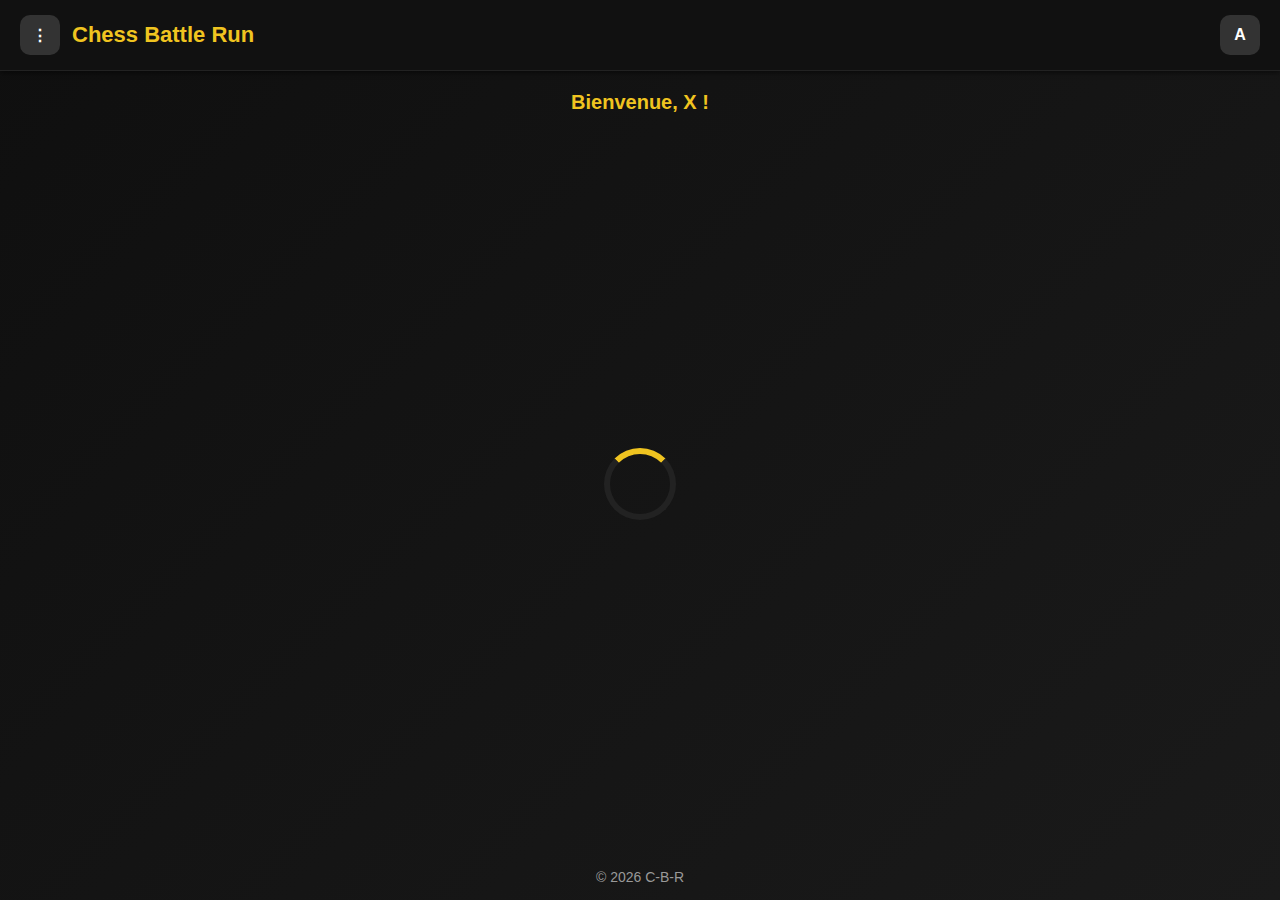
<file: index.html>
<!DOCTYPE html>
<html lang="fr">
<head>
<meta charset="UTF-8">
<meta name="viewport" content="width=device-width, initial-scale=1.0">
<title>Chess Battle Run</title>
<style>
/* ===== GLOBAL ===== */
body {
    margin: 0;
    font-family: 'Poppins', Arial, sans-serif;
    background: linear-gradient(135deg, #0f0f0f, #1a1a1a);
    color: white;
    display: flex;
    flex-direction: column;
    min-height: 100vh;
}

/* ===== HEADER ===== */
header {
    display: flex;
    justify-content: space-between;
    align-items: center;
    padding: 15px 20px;
    background: #111;
    border-bottom: 1px solid #222;
    box-shadow: 0 2px 5px rgba(0,0,0,0.5);
}

.left-header {
    display: flex;
    align-items: center;
    gap: 12px;
}

.logo {
    font-size: 22px;
    font-weight: bold;
    color: #f0c420;
}

.menu, .profile {
    width: 40px;
    height: 40px;
    border-radius: 10px;
    background: #333;
    cursor: pointer;
    display: flex;
    align-items: center;
    justify-content: center;
    font-weight: bold;
    transition: 0.3s;
}

.menu:hover, .profile:hover { background: #555; }

/* ===== PROFILE POPUP ===== */
.profile-popup {
    position: absolute;
    top: 65px;
    right: 20px;
    background: #1a1a1a;
    border: 1px solid #333;
    border-radius: 10px;
    padding: 15px;
    display: none;
    width: 220px;
    z-index: 999;
    box-shadow: 0 4px 15px rgba(0,0,0,0.6);
}

.profile-popup h3 { margin: 0 0 10px; color: #f0c420; font-size: 18px; }
.profile-popup button {
    margin-top: 10px;
    padding: 10px;
    width: 100%;
    background: #c62828;
    border: none;
    border-radius: 6px;
    color: white;
    cursor: pointer;
    transition: 0.3s;
}

.profile-popup button:hover { background: #e53935; }

/* ===== WELCOME MESSAGE ===== */
#welcomeMsg {
    text-align: center;
    font-size: 20px;
    margin: 20px 0;
    color: #f0c420;
    font-weight: bold;
}

/* ===== MAIN CONTAINER ===== */
.main-container {
    flex: 1;
    display: flex;
    justify-content: center;
    align-items: center;
    flex-direction: column;
    padding: 20px;
}

/* ===== SPINNER ===== */
.spinner {
    border: 6px solid #222;
    border-top: 6px solid #f0c420;
    border-radius: 50%;
    width: 60px;
    height: 60px;
    animation: spin 1s linear infinite;
    margin-bottom: 20px;
}

@keyframes spin {
    0% { transform: rotate(0deg); }
    100% { transform: rotate(360deg); }
}

/* ===== GAME CARDS ===== */
.container {
    display: none;
    flex-direction: column;
    gap: 20px;
    max-width: 600px;
    margin: 0 auto 40px auto;
    width: 90%;
    align-items: center; /* centre les cartes */
}

.game-card {
    background: #1f1f1f;
    border-radius: 15px;
    padding: 25px;
    width: 100%;
    max-width: 450px;
    box-shadow: 0 4px 15px rgba(0,0,0,0.6);
    position: relative;
    transition: 0.3s;
}

.game-card:hover {
    transform: translateY(-5px);
    box-shadow: 0 8px 20px rgba(0,0,0,0.8);
}

.badge {
    position: absolute;
    top: -10px;
    right: -10px;
    background: #ff9800;
    color: black;
    padding: 5px 10px;
    border-radius: 8px;
    font-size: 12px;
    font-weight: bold;
    animation: glowBadge 2s infinite;
}

@keyframes glowBadge {
    0%,100% { box-shadow: 0 0 5px #ff9800; }
    50% { box-shadow: 0 0 15px #ff9800; }
}

.game-title { font-size: 22px; margin-bottom: 8px; }
.online { color: #4caf50; font-size: 14px; margin-bottom: 12px; }

.play-btn {
    background: linear-gradient(90deg, #2e7d32, #43a047);
    border: none;
    padding: 12px 25px;
    color: white;
    font-size: 16px;
    border-radius: 10px;
    cursor: pointer;
    transition: 0.3s;
}

.play-btn:hover {
    transform: scale(1.05);
    box-shadow: 0 0 15px #43a047;
}

/* ===== FOOTER ===== */
footer {
    text-align: center;
    padding: 15px;
    color: #999;
    font-size: 14px;
}
</style>
</head>
<body>

<header>
    <div class="left-header">
        <div class="menu">⋮</div>
        <div class="logo">Chess Battle Run</div>
    </div>
    <div class="profile" onclick="toggleProfile()">A</div>
</header>

<div class="profile-popup" id="profilePopup">
    <h3>Profil</h3>
    <p>Niveau Checkmate : <b>1200</b></p>
    <p>Victoires : 12</p>
    <p>Défaites : 4</p>
    <button onclick="logout()">Déconnexion</button>
</div>

<!-- MESSAGE BIENVENUE -->
<div id="welcomeMsg">Bienvenue, <b>X</b> !</div>

<!-- LOADER -->
<div class="main-container">
    <div class="spinner" id="spinner"></div>
</div>

<!-- MENU JEUX -->
<div class="container" id="gameMenu"></div>

<script>
// Toggle profil
function toggleProfile(){
    const popup = document.getElementById("profilePopup");
    popup.style.display = popup.style.display === "block" ? "none" : "block";
}

function logout(){
    alert("Déconnecté !");
}

// Simulation du chargement, puis affichage du menu
setTimeout(() => {
    document.getElementById('spinner').style.display = 'none';
    const container = document.getElementById('gameMenu');
    container.style.display = 'flex';

    const games = [
        { title: "🔥 Checkmate Challenge", online: "● 3 079 joueurs en ligne", link: "checkmate.html", popular: true },
        { title: "1 contre 3 (4 joueurs)", online: "● 1 568 joueurs en ligne", link: "uncontretrois.html", popular: true },
        { title: "👻 Ghost Master", online: "● 986 joueurs en ligne", link: "ghost.html" },
        { title: "🌳 Chess Forest", online: "● 1 245 joueurs en ligne", link: "ChessForest.html" },
        { title: "🕵️ Detective", online: "● 2 031 joueurs en ligne", link: "detective.html" }
    ];

    games.forEach(game => {
        const card = document.createElement('div');
        card.className = 'game-card';
        if(game.popular){
            const badge = document.createElement('div');
            badge.className = 'badge';
            badge.textContent = 'Populaire';
            card.appendChild(badge);
        }

        const title = document.createElement('div');
        title.className = 'game-title';
        title.textContent = game.title;
        card.appendChild(title);

        const online = document.createElement('div');
        online.className = 'online';
        online.textContent = game.online;
        card.appendChild(online);

        const btn = document.createElement('button');
        btn.className = 'play-btn';
        btn.textContent = 'Jouer';
        btn.onclick = () => window.location.href = game.link;
        card.appendChild(btn);

        container.appendChild(card);
    });

}, 1500); // loader plus rapide
</script>

<footer>© 2026 C-B-R</footer>
</body>
</html>
</file>
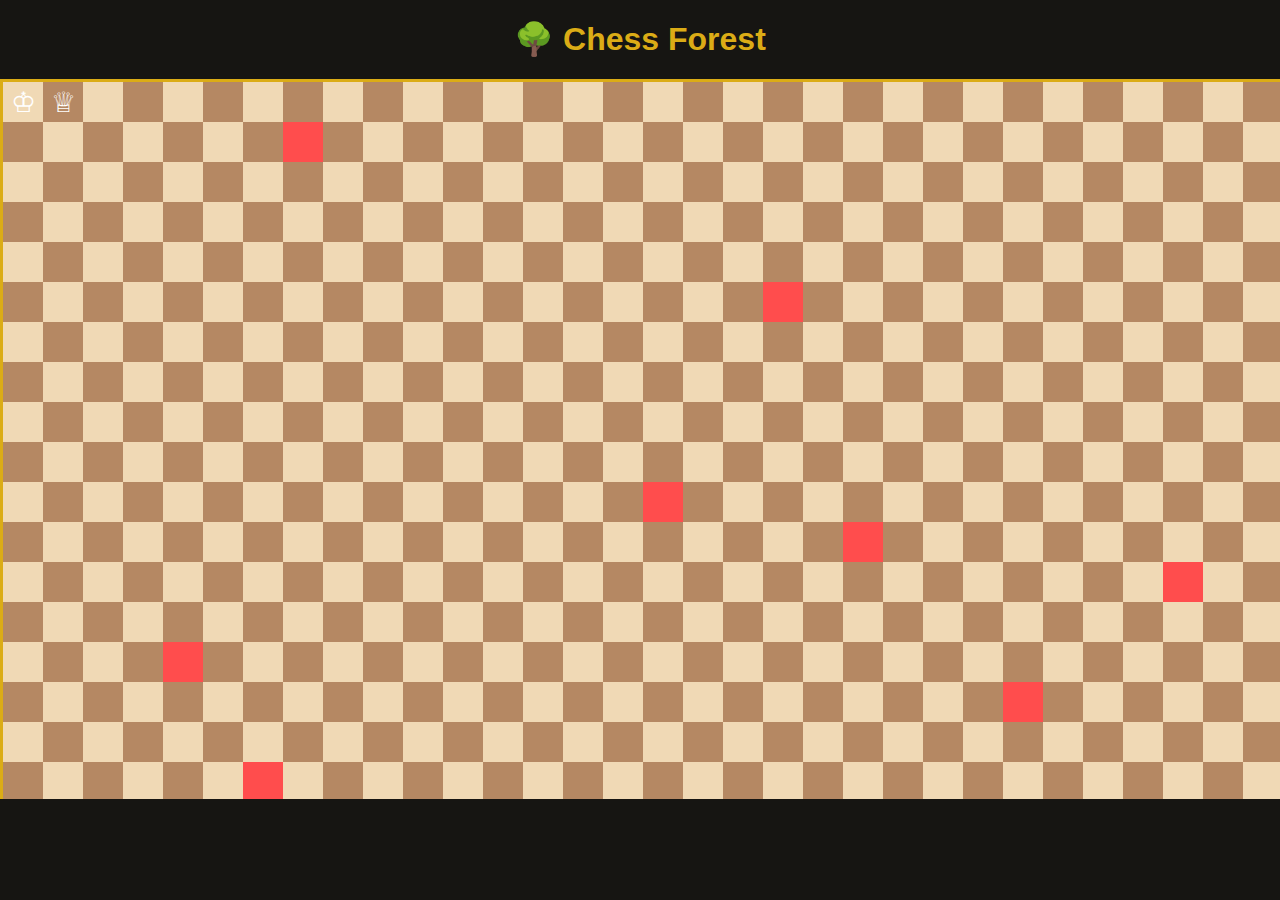
<file: Chess forest.html>
<!DOCTYPE html>
<html lang="fr">
<head>
<meta charset="UTF-8">
<meta name="viewport" content="width=device-width, initial-scale=1.0">
<title>Chess Forest</title>
<style>
body {
    margin:0;
    padding:0;
    font-family:sans-serif;
    background:#161512;
    color:white;
    text-align:center;
}
h1 {
    margin-top:20px;
    color:#dbac16;
    animation: glow 1.5s infinite alternate;
}
@keyframes glow {
    from { text-shadow: 0 0 5px #dbac16; }
    to   { text-shadow: 0 0 20px #ffdd00, 0 0 30px #dbac16; }
}

/* Plateau Chess Forest */
#board-container {
    overflow: auto;
    max-width: 100vw;
    max-height: 80vh;
    margin: 20px auto;
}
#board {
    display: grid;
    grid-template-columns: repeat(32, 40px);
    grid-template-rows: repeat(32, 40px);
    border: 3px solid #dbac16;
}

/* Cases */
.square {
    width: 40px;
    height: 40px;
    display: flex;
    align-items: center;
    justify-content: center;
    font-size: 24px;
    user-select: none;
}

/* Couleurs style Lichess */
.square.light { background-color: #f0d9b5; }
.square.dark { background-color: #b58863; }

/* Cases pièges */
.square.trap { background-color: #ff4d4d; }

/* Pièces */
.piece {
    font-size: 28px;
    cursor: grab;
}
</style>
</head>
<body>

<h1>🌳 Chess Forest</h1>
<div id="board-container">
    <div id="board"></div>
</div>

<script>
// Générer les cases 32x32
const board = document.getElementById('board');
for(let row=0; row<32; row++){
    for(let col=0; col<32; col++){
        const square = document.createElement('div');
        square.classList.add('square');
        if((row+col)%2===0) square.classList.add('light');
        else square.classList.add('dark');
        square.id = `sq-${row}-${col}`;
        board.appendChild(square);
    }
}

// Exemple : placer quelques pièges aléatoires
for(let i=0;i<20;i++){
    const r = Math.floor(Math.random()*32);
    const c = Math.floor(Math.random()*32);
    document.getElementById(`sq-${r}-${c}`).classList.add('trap');
}

// Exemple : placer quelques pièces
const pieces = [
    {symbol:'♔', row:0, col:0},
    {symbol:'♚', row:31, col:31},
    {symbol:'♕', row:0, col:1},
    {symbol:'♛', row:31, col:30},
];
pieces.forEach(p=>{
    const sq = document.getElementById(`sq-${p.row}-${p.col}`);
    const span = document.createElement('span');
    span.classList.add('piece');
    span.textContent = p.symbol;
    span.draggable = true;
    sq.appendChild(span);
});

// Drag & Drop basique
let dragged = null;
document.addEventListener('dragstart', e=>{
    if(e.target.classList.contains('piece')) dragged = e.target;
});
document.addEventListener('dragover', e=>{
    e.preventDefault();
});
document.addEventListener('drop', e=>{
    e.preventDefault();
    const targetSquare = e.target.closest('.square');
    if(targetSquare && dragged){
        // Retire pièce de l'ancienne case
        dragged.parentNode.removeChild(dragged);
        // Place dans la nouvelle case
        targetSquare.appendChild(dragged);
        dragged = null;
    }
});
</script>

</body>
</html>
</file>
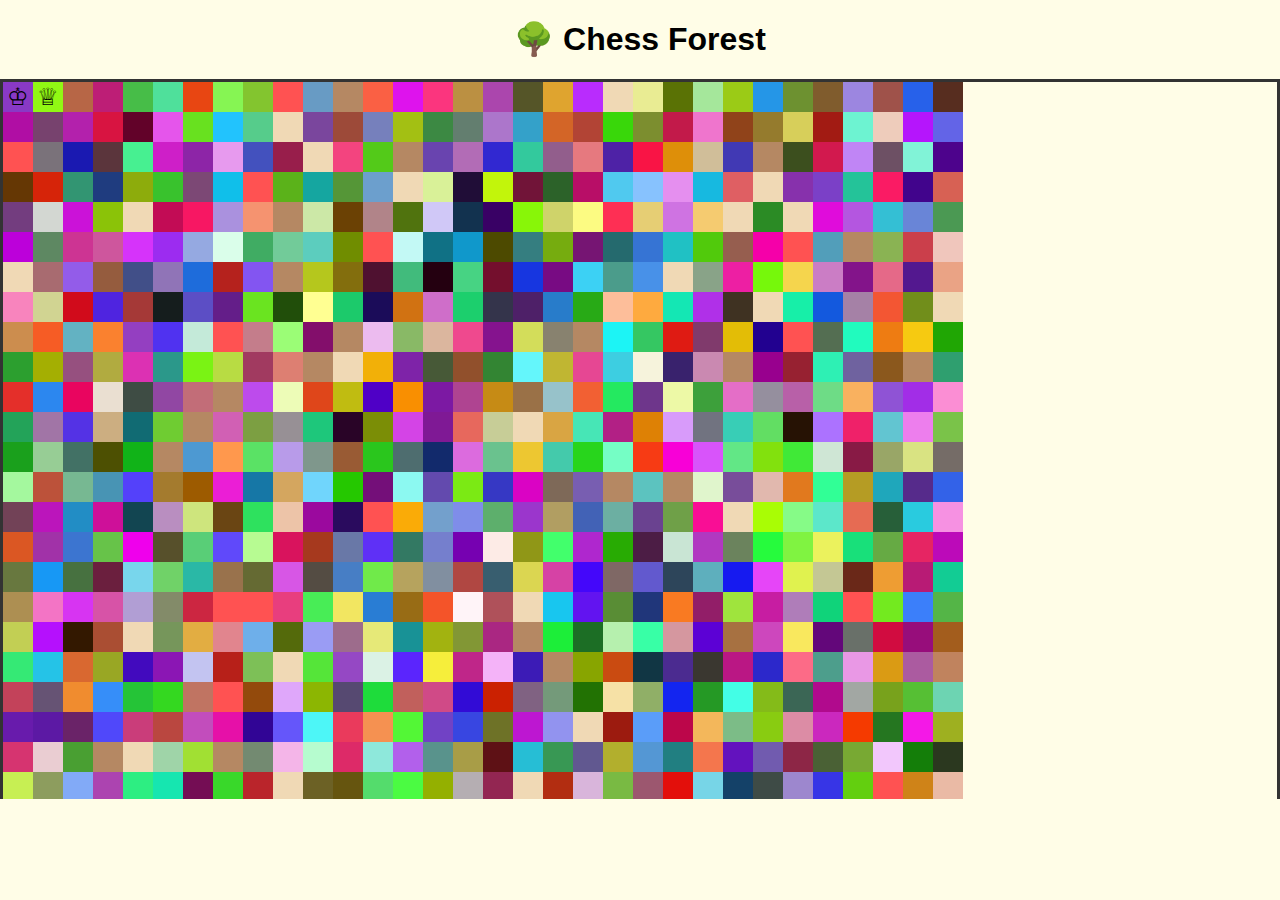
<file: ChessForest.html>
<!DOCTYPE html>
<html lang="fr">
<head>
<meta charset="UTF-8">
<meta name="viewport" content="width=device-width, initial-scale=1.0">
<title>Chess Forest</title>
<style>
body {
    margin:0;
    padding:0;
    font-family:sans-serif;
    background:#fffde7;
    text-align:center;
}
h1 {
    margin-top:20px;
    font-size:2em;
    animation: glow 1s infinite alternate;
}
@keyframes glow {
    from { color:#ff9800; text-shadow: 0 0 10px #ff9800; }
    to { color:#4caf50; text-shadow: 0 0 20px #4caf50,0 0 30px #2196f3; }
}
#board-container {
    overflow:auto;
    max-width:100vw;
    max-height:80vh;
    margin:20px auto;
}
#board {
    display:grid;
    grid-template-columns: repeat(32, 30px);
    grid-template-rows: repeat(32, 30px);
    border:3px solid #333;
}
.square {
    width:30px;
    height:30px;
    display:flex;
    align-items:center;
    justify-content:center;
    font-size:20px;
}
.square.light { background-color:#f0d9b5; }
.square.dark { background-color:#b58863; }
.square.trap { background-color:#ff5252; }

/* Pièces */
.piece {
    font-size:24px;
    cursor:grab;
}
</style>
</head>
<body>

<h1>🌳 Chess Forest</h1>
<div id="board-container">
    <div id="board"></div>
</div>

<script>
// Générer plateau 32x32
const board = document.getElementById('board');
for(let row=0; row<32; row++){
    for(let col=0; col<32; col++){
        const sq = document.createElement('div');
        sq.classList.add('square');
        sq.classList.add((row+col)%2===0?'light':'dark');
        sq.id = `sq-${row}-${col}`;
        board.appendChild(sq);
    }
}

// Couleurs changeantes toutes les 0.5s
setInterval(()=>{
    document.querySelectorAll('.square').forEach(sq=>{
        if(!sq.classList.contains('trap')){
            sq.style.backgroundColor = '#' + Math.floor(Math.random()*16777215).toString(16);
        }
    });
},500);

// Pièges aléatoires
for(let i=0;i<20;i++){
    const r=Math.floor(Math.random()*32);
    const c=Math.floor(Math.random()*32);
    document.getElementById(`sq-${r}-${c}`).classList.add('trap');
}

// Exemples de pièces
const pieces=[
    {symbol:'♔', row:0, col:0},
    {symbol:'♚', row:31, col:31},
    {symbol:'♕', row:0, col:1},
    {symbol:'♛', row:31, col:30}
];
pieces.forEach(p=>{
    const sq=document.getElementById(`sq-${p.row}-${p.col}`);
    const span=document.createElement('span');
    span.classList.add('piece');
    span.textContent=p.symbol;
    span.draggable=true;
    sq.appendChild(span);
});

// Drag & Drop
let dragged=null;
document.addEventListener('dragstart',e=>{
    if(e.target.classList.contains('piece')) dragged=e.target;
});
document.addEventListener('dragover',e=>{e.preventDefault();});
document.addEventListener('drop',e=>{
    e.preventDefault();
    const target = e.target.closest('.square');
    if(target && dragged){
        dragged.parentNode.removeChild(dragged);
        target.appendChild(dragged);
        dragged=null;
    }
});
</script>

</body>
</html>
</file>
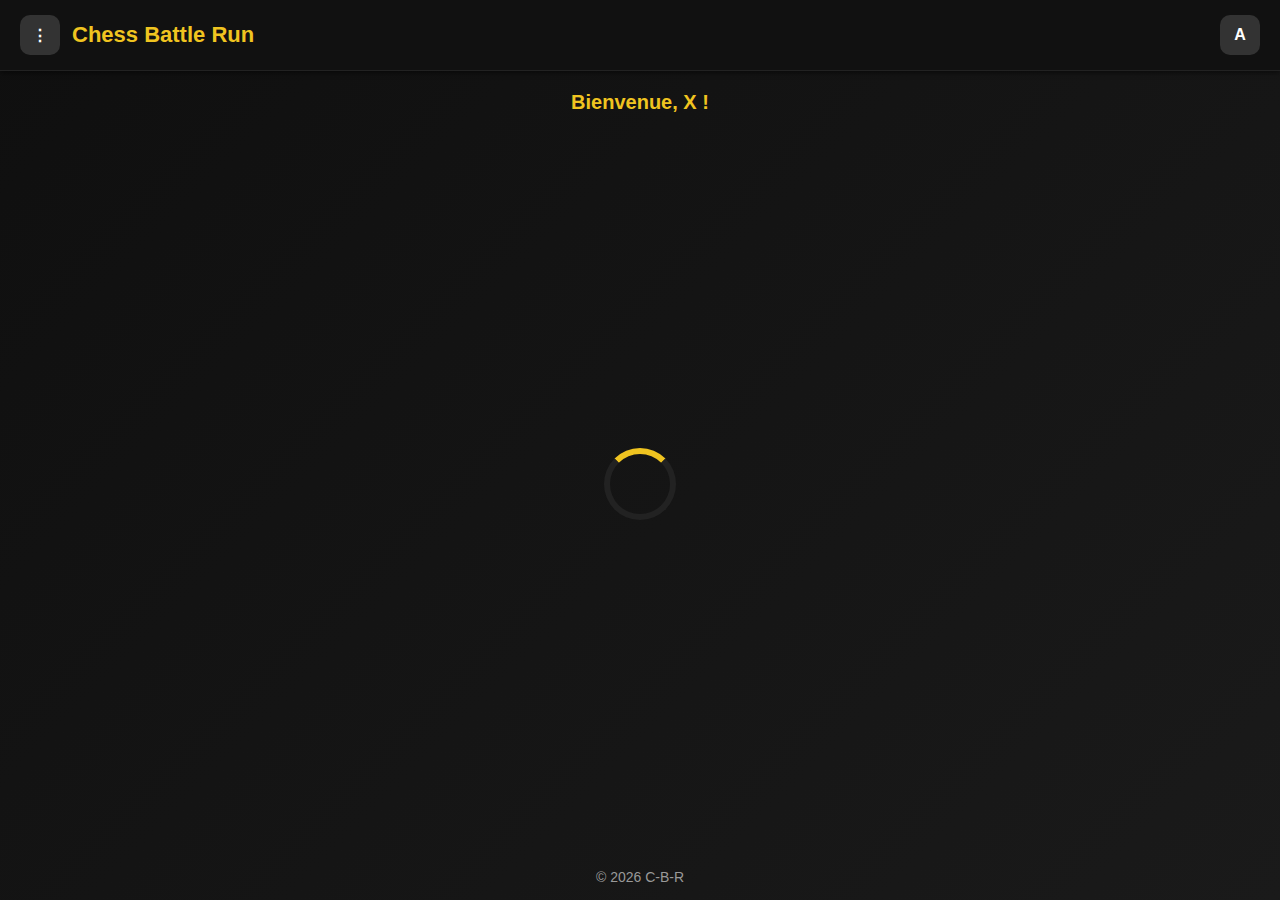
<file: clear_token.html>
<!DOCTYPE html>
<html>
<body>
<p>Nettoyage du Token Lichess...</p>
<script>
    localStorage.removeItem('CHESS_BATTLE_TOKEN');
    window.location.href = 'index.html'; // Retourne à l'appli principale
</script>
</body>
</html>
</file>
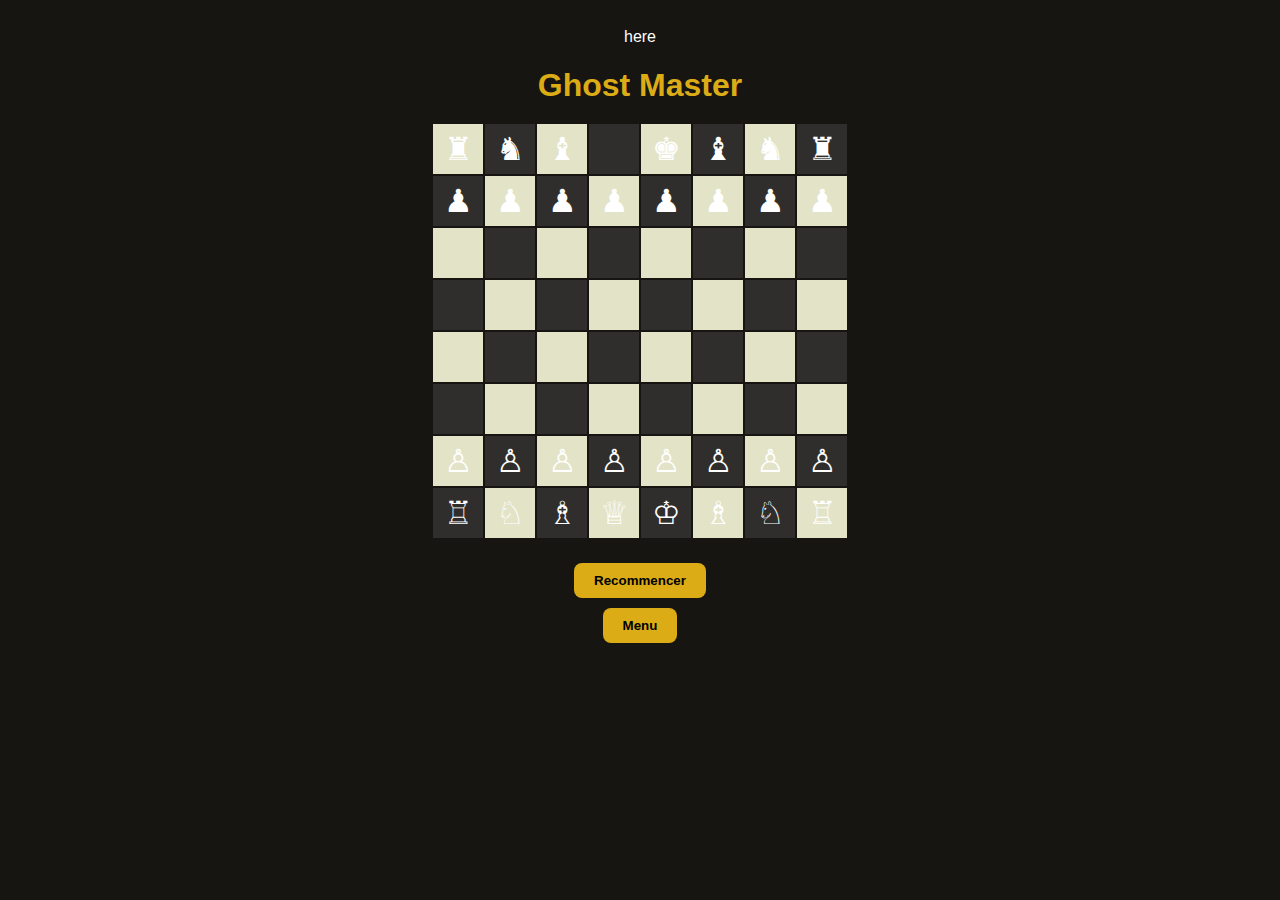
<file: ghost.html>
here<!DOCTYPE html>
<html lang="fr">
<head>
<meta charset="UTF-8">
<meta name="viewport" content="width=device-width, initial-scale=1.0">
<title>Ghost Master</title>
<style>
body {
    background: #161512;
    color: white;
    font-family: sans-serif;
    display: flex;
    flex-direction: column;
    align-items: center;
    justify-content: flex-start;
    padding: 20px;
}

h1 {
    font-size: 2em;
    margin-bottom: 20px;
    color: #dbac16;
    animation: glow 3s ease-in-out infinite;
}

@keyframes glow {
    0%,100% { text-shadow: 0 0 5px #dbac16; }
    50% { text-shadow: 0 0 20px #629924; }
}

#board {
    display: grid;
    grid-template-columns: repeat(8, 50px);
    grid-template-rows: repeat(8, 50px);
    gap: 2px;
    margin-bottom: 20px;
}

.cell {
    width: 50px;
    height: 50px;
    display: flex;
    align-items: center;
    justify-content: center;
    font-size: 2em;
    cursor: pointer;
}

.cell.black { background: #302e2c; }
.cell.white { background: #e3e3c7; }

button {
    background: #dbac16;
    color: black;
    border: none;
    padding: 10px 20px;
    margin: 5px;
    border-radius: 8px;
    font-weight: bold;
    cursor: pointer;
    animation: buttonGlow 3s ease-in-out infinite;
}

@keyframes buttonGlow {
    0%,100% { box-shadow: 0 0 5px #dbac16; }
    50% { box-shadow: 0 0 20px #629924; }
}
</style>
</head>
<body>

<h1>Ghost Master</h1>

<div id="board"></div>
<button onclick="restartGame()">Recommencer</button>
<button onclick="window.location.href='index.html'">Menu</button>

<script>
// Création d'un échiquier 8x8
const boardEl = document.getElementById('board');
const pieces = {
    'white': ['♖','♘','♗','♕','♔','♗','♘','♖'],
    'black': ['♜','♞','♝','♛','♚','♝','♞','♜']
};

function createBoard() {
    boardEl.innerHTML = '';
    for (let row=0; row<8; row++) {
        for (let col=0; col<8; col++) {
            const cell = document.createElement('div');
            cell.classList.add('cell');
            (row+col)%2===0 ? cell.classList.add('white') : cell.classList.add('black');
            
            // Pièces de départ Ghost Mode
            if(row===0) cell.textContent = pieces.black[col];
            if(row===1) cell.textContent = '♟';
            if(row===6) cell.textContent = '♙';
            if(row===7) cell.textContent = pieces.white[col];

            // Si mode Boss → retirer Dame (exemple)
            if(row===0 && col===3) cell.textContent = ''; // Boss perd Dame

            boardEl.appendChild(cell);
        }
    }
}

function restartGame(){
    createBoard();
}

createBoard();
</script>

</body>
</html>
</file>
